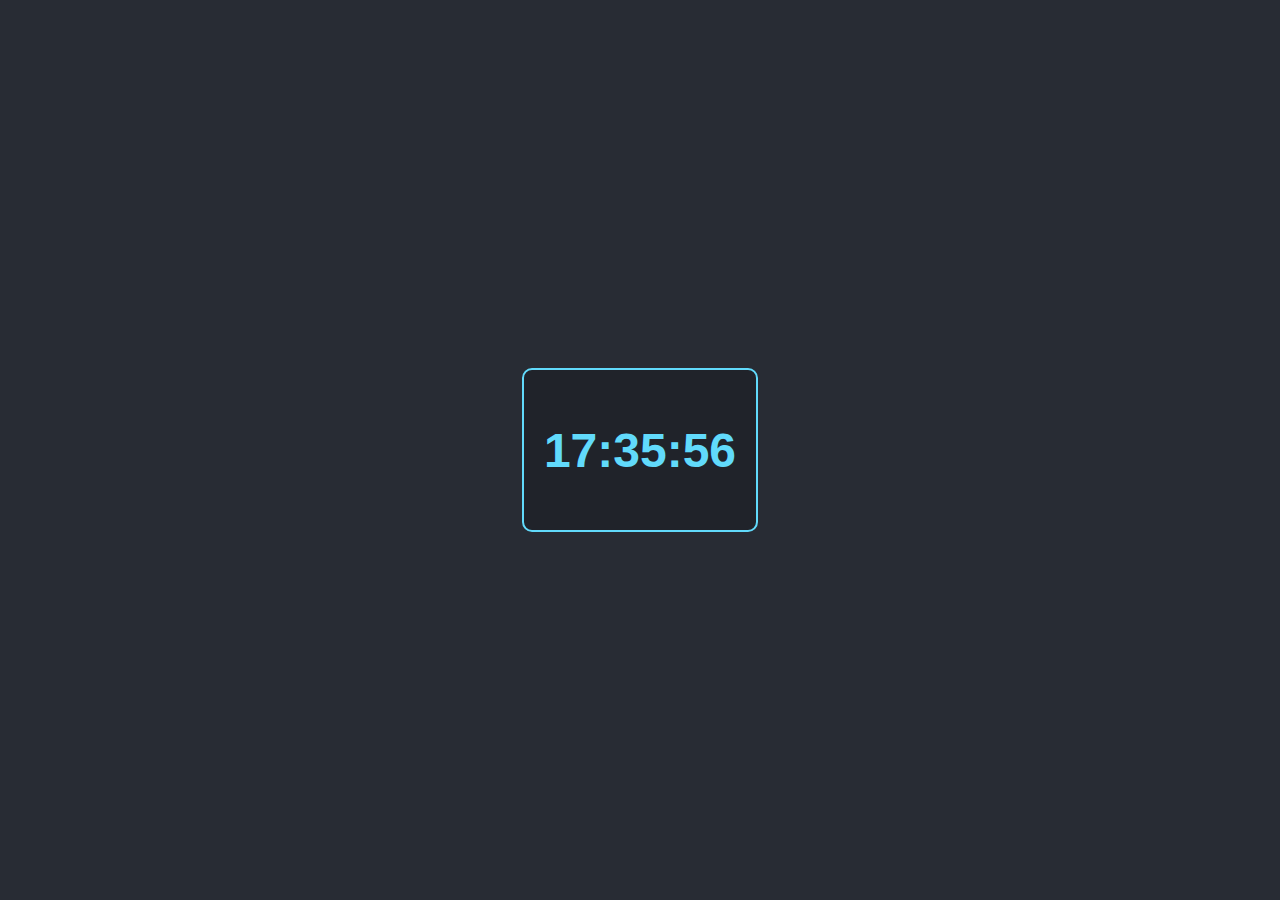
<file: Digital clock/index.html>
<!DOCTYPE html>
<html lang="en">
<head>
  <meta charset="UTF-8">
  <meta name="viewport" content="width=device-width, initial-scale=1.0">
  <title>Digital Clock</title>
  <link rel="stylesheet" href="styles.css">
</head>
<body>
  <div class="clock-container">
    <h1 id="clock">00:00:00</h1>
  </div>
  <script src="script.js"></script>
</body>
</html>
</file>
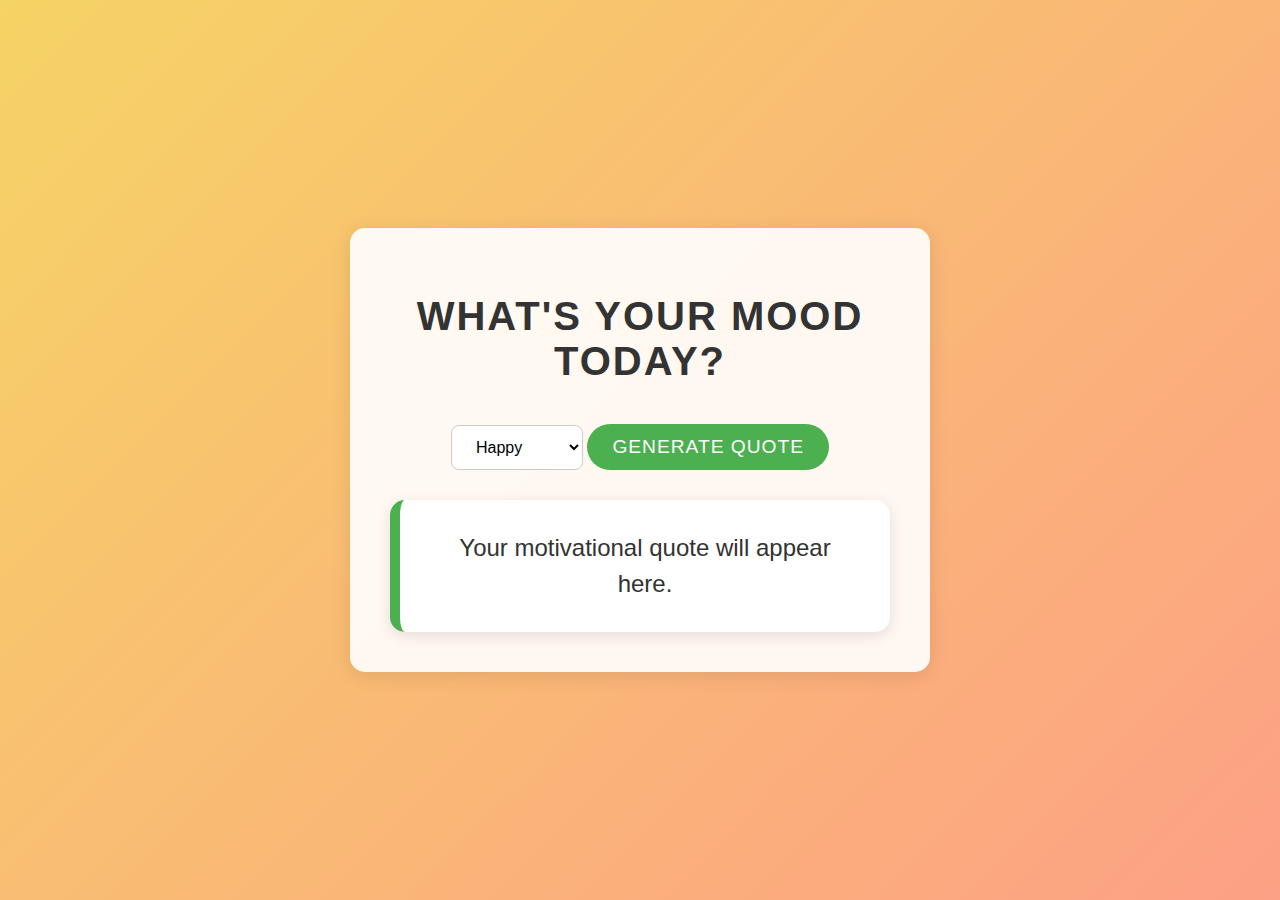
<file: mood quote/index.html>
<!DOCTYPE html>
<html lang="en">
<head>
  <meta charset="UTF-8">
  <meta name="viewport" content="width=device-width, initial-scale=1.0">
  <title>Mood-based Quote Generator</title>
  <link rel="stylesheet" href="styles.css">
</head>
<body>
  <div class="app-container">
    <h1>What's your mood today?</h1>
    <select id="moodSelector">
      <option value="happy">Happy</option>
      <option value="sad">Sad</option>
      <option value="motivated">Motivated</option>
      <option value="calm">Calm</option>
    </select>
    <button id="generateQuoteBtn">Generate Quote</button>
    <div id="quoteDisplay">
      <p id="quoteText">Your motivational quote will appear here.</p>
    </div>
  </div>
  <script src="script.js"></script>
</body>
</html>
</file>
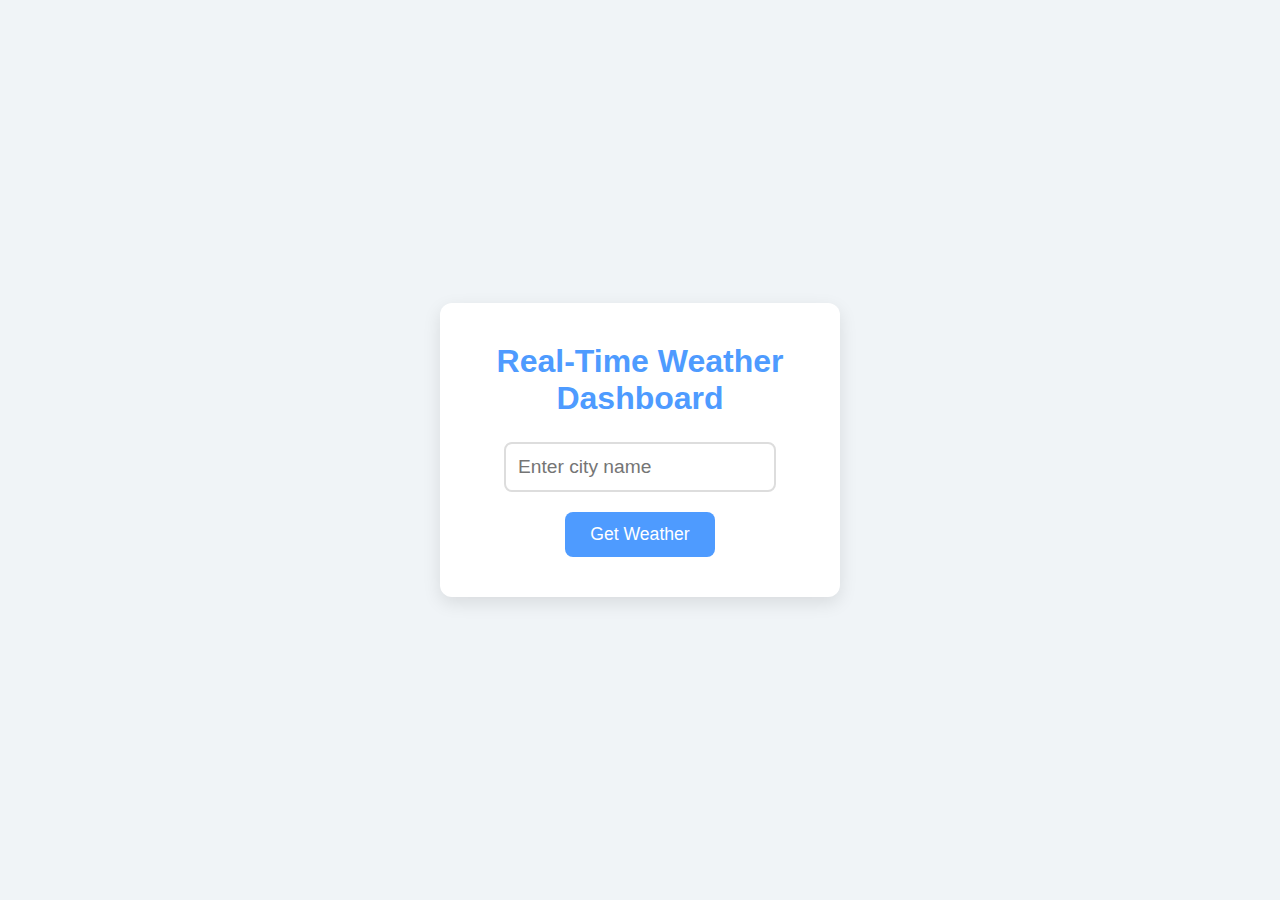
<file: Weather/index.html>
<!DOCTYPE html>
<html lang="en">
<head>
  <meta charset="UTF-8">
  <meta name="viewport" content="width=device-width, initial-scale=1.0">
  <title>Weather Dashboard</title>
  <link rel="stylesheet" href="styles.css">
</head>
<body>
  <div class="weather-container">
    <h1>Real-Time Weather Dashboard</h1>
    <input type="text" id="city" placeholder="Enter city name">
    <button id="getWeatherBtn">Get Weather</button>
    <div id="weatherDisplay">
      <h2 id="cityName"></h2>
      <p id="temp"></p>
      <p id="weather"></p>
      <p id="humidity"></p>
      <p id="wind"></p>
    </div>
  </div>
  <script src="script.js"></script>
</body>
</html>
</file>
<file: Digital clock/styles.css>
body {
    display: flex;
    justify-content: center;
    align-items: center;
    height: 100vh;
    margin: 0;
    background-color: #282c34;
    color: #61dafb;
    font-family: 'Arial', sans-serif;
  }
  
  .clock-container {
    text-align: center;
    border: 2px solid #61dafb;
    padding: 20px;
    border-radius: 10px;
    background-color: #20232a;
  }
  
  #clock {
    font-size: 3rem;
  }
</file>
<file: mood quote/styles.css>
/* General Body and Background Styling */
body {
  font-family: 'Arial', sans-serif;
  margin: 0;
  padding: 0;
  background: linear-gradient(135deg, #f6d365 0%, #fda085 100%);
  display: flex;
  justify-content: center;
  align-items: center;
  height: 100vh;
  color: #333;
}

/* Container Styling */
.app-container {
  text-align: center;
  background: rgba(255, 255, 255, 0.9);
  padding: 40px;
  border-radius: 15px;
  box-shadow: 0 4px 20px rgba(0, 0, 0, 0.1);
  width: 80%;
  max-width: 500px;
}

/* Heading Styling */
h1 {
  font-size: 2.5rem;
  color: #333;
  margin-bottom: 20px;
  text-transform: uppercase;
  font-weight: bold;
  letter-spacing: 2px;
}

/* Dropdown Styling */
select {
  padding: 12px 20px;
  font-size: 1rem;
  border-radius: 8px;
  border: 1px solid #ccc;
  background-color: #fff;
  margin-top: 20px;
  outline: none;
  transition: 0.3s ease;
}

select:focus {
  border-color: #4CAF50;
  box-shadow: 0 0 5px rgba(0, 255, 0, 0.5);
}

/* Button Styling */
button {
  padding: 12px 25px;
  margin-top: 20px;
  background-color: #4CAF50;
  color: white;
  font-size: 1.2rem;
  border: none;
  border-radius: 30px;
  cursor: pointer;
  transition: 0.3s ease;
  text-transform: uppercase;
  letter-spacing: 1px;
}

button:hover {
  background-color: #45a049;
  transform: translateY(-2px);
}

button:active {
  transform: translateY(2px);
}

/* Quote Display Box */
#quoteDisplay {
  margin-top: 30px;
  padding: 30px;
  font-size: 1.5rem;
  color: #333;
  background: #fff;
  border-radius: 15px;
  box-shadow: 0 4px 15px rgba(0, 0, 0, 0.1);
  border-left: 10px solid #4CAF50;
  transition: 0.3s ease;
}

#quoteDisplay p {
  margin: 0;
  font-weight: 500;
  line-height: 1.5;
  color: #333;
}

/* Responsive Design */
@media (max-width: 768px) {
  h1 {
    font-size: 2rem;
  }

  select, button {
    font-size: 1rem;
    width: 100%;
  }

  #quoteDisplay {
    font-size: 1.2rem;
  }
}

@media (max-width: 500px) {
  .app-container {
    padding: 20px;
  }

  h1 {
    font-size: 1.8rem;
  }

  select, button {
    font-size: 0.9rem;
  }
}
</file>
<file: Weather/styles.css>
/* General Styles */
* {
    margin: 0;
    padding: 0;
    box-sizing: border-box;
    font-family: 'Arial', sans-serif;
  }
  
  /* Body Styling */
  body {
    background-color: #f0f4f7;
    display: flex;
    justify-content: center;
    align-items: center;
    height: 100vh;
    padding: 20px;
    color: #333;
  }
  
  /* Weather Container */
  .weather-container {
    background-color: #ffffff;
    border-radius: 12px;
    box-shadow: 0 6px 18px rgba(0, 0, 0, 0.1);
    padding: 40px 30px;
    text-align: center;
    width: 100%;
    max-width: 400px;
    transition: transform 0.3s ease-in-out;
  }
  
  .weather-container:hover {
    transform: translateY(-5px);
  }
  
  /* Heading */
  h1 {
    font-size: 2rem;
    margin-bottom: 25px;
    color: #4e9bff;
    font-weight: 600;
  }
  
  /* Input Field */
  #city {
    padding: 12px;
    font-size: 1.2rem;
    width: 80%;
    border: 2px solid #ddd;
    border-radius: 8px;
    margin-bottom: 20px;
    outline: none;
    transition: border-color 0.3s ease-in-out;
  }
  
  #city:focus {
    border-color: #4e9bff;
  }
  
  /* Button */
  #getWeatherBtn {
    padding: 12px 25px;
    font-size: 1.1rem;
    background-color: #4e9bff;
    color: white;
    border: none;
    border-radius: 8px;
    cursor: pointer;
    transition: background-color 0.3s ease-in-out;
  }
  
  #getWeatherBtn:hover {
    background-color: #3578e5;
  }
  
  /* Weather Information */
  #weatherDisplay {
    margin-top: 30px;
    display: none;
  }
  
  #weatherDisplay h2 {
    font-size: 1.8rem;
    color: #333;
    margin-bottom: 10px;
  }
  
  #weatherDisplay p {
    font-size: 1.2rem;
    margin: 10px 0;
  }
  
  #temp {
    font-size: 1.5rem;
    font-weight: bold;
    color: #ff5c5c;
  }
  
  /* Responsive Design */
  @media (max-width: 500px) {
    .weather-container {
      width: 90%;
      padding: 30px;
    }
  
    h1 {
      font-size: 1.6rem;
    }
  
    #city {
      width: 100%;
      font-size: 1rem;
    }
  
    #getWeatherBtn {
      font-size: 1rem;
      padding: 10px 20px;
    }
  
    #weatherDisplay h2 {
      font-size: 1.6rem;
    }
  
    #weatherDisplay p {
      font-size: 1rem;
    }
  }
</file>
